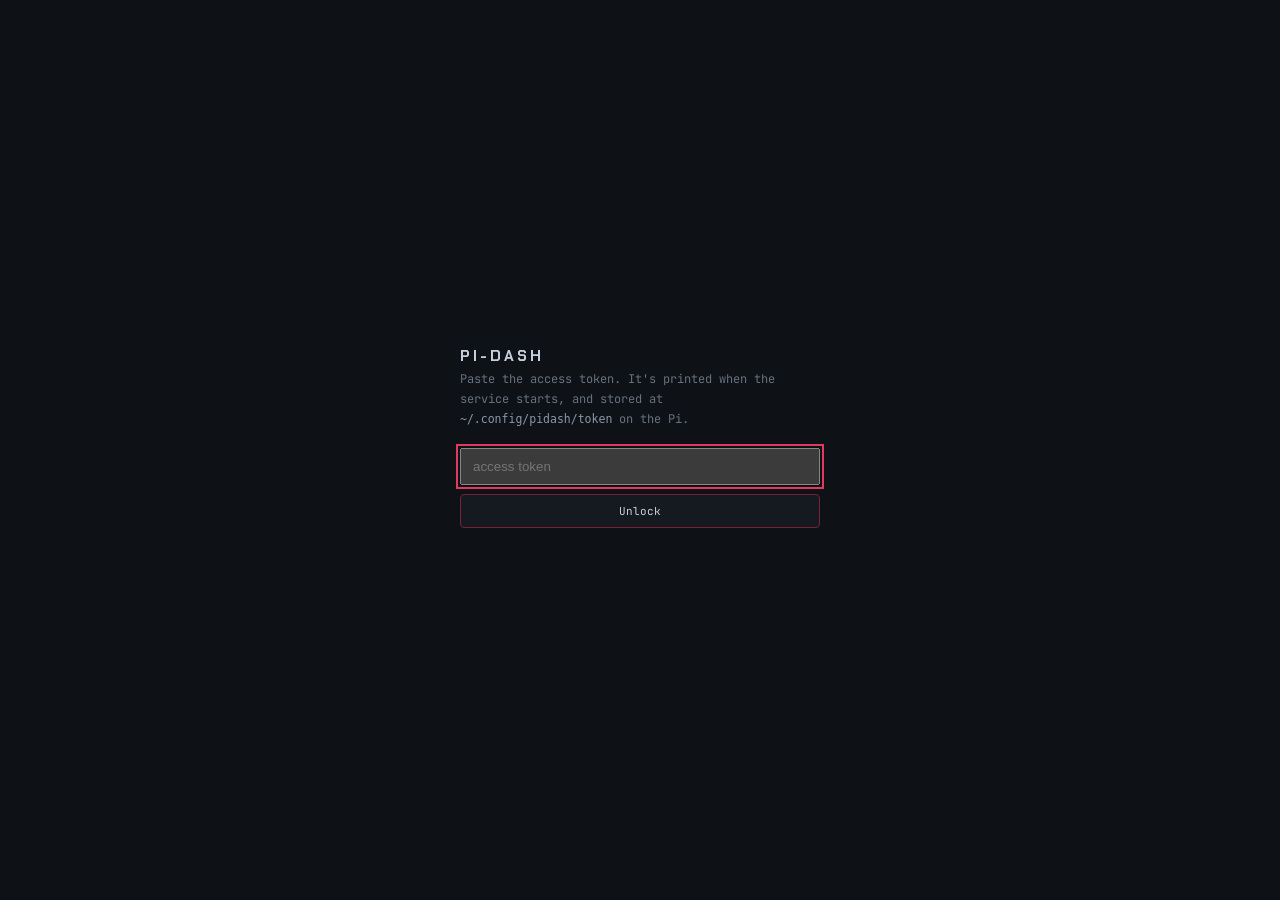
<file: static/index.html>
<!DOCTYPE html>
<html lang="en-AU">
<head>
<meta charset="utf-8">
<meta name="viewport" content="width=device-width, initial-scale=1, viewport-fit=cover">
<meta name="color-scheme" content="dark">
<title>pi-dash</title>
<!-- Fonts and xterm are vendored into static/ so the page loads no third-party
     script or stylesheet. The CSP in server.py refuses external origins outright. -->
<link rel="stylesheet" href="/static/fonts.css">
<style>
:root{
  --void:#0E1116;
  --panel:#151A21;
  --panel-2:#1B212A;
  --rail:#232A34;
  --hair:#2B3440;
  --ink:#C6D0DC;
  --ink-2:#8B98A8;
  --dim:#66727F;
  --raspberry:#E23A5E;
  --raspberry-dim:#7A2137;
  --sodium:#D9903A;
  --legend:'Chakra Petch',ui-sans-serif,system-ui,sans-serif;
  --mono:'JetBrains Mono',ui-monospace,'SF Mono',Menlo,Consolas,monospace;
  --rail-w:74px;
  --hdr-h:52px;
}
*{box-sizing:border-box}
html,body{height:100%}
body{
  margin:0;background:var(--void);color:var(--ink);
  font-family:var(--mono);font-size:13px;font-weight:400;
  -webkit-font-smoothing:antialiased;overflow:hidden;
}
button{font:inherit;color:inherit;background:none;border:none;cursor:pointer}
:focus-visible{outline:2px solid var(--raspberry);outline-offset:2px}
::-webkit-scrollbar{width:9px;height:9px}
::-webkit-scrollbar-track{background:var(--void)}
::-webkit-scrollbar-thumb{background:var(--rail);border:2px solid var(--void);border-radius:6px}

.legend{
  font-family:var(--legend);font-weight:600;font-size:10px;
  letter-spacing:.15em;text-transform:uppercase;color:var(--dim);
}

/* ---------------- shell ---------------- */
#app{display:none;height:100%}
#app.on{display:grid;grid-template-columns:var(--rail-w) 1fr;grid-template-rows:100%}

/* ---------------- rack rail ---------------- */
.rail{
  position:relative;background:var(--panel);
  border-right:1px solid var(--hair);
  display:flex;flex-direction:column;align-items:center;
  padding:10px 0;gap:2px;
}
.rail::before{
  content:"";position:absolute;inset:0;pointer-events:none;
  background-image:radial-gradient(circle at center,#090C10 0 3.2px,transparent 3.6px);
  background-size:100% 21px;
}
.rail-mark{
  position:relative;z-index:1;width:34px;height:34px;border-radius:4px;
  background:var(--void);border:1px solid var(--hair);
  display:grid;place-items:center;margin-bottom:12px;flex:none;
}
.rail-mark i{display:block;width:9px;height:9px;border-radius:50%;background:var(--raspberry)}
.slot{
  position:relative;z-index:1;width:56px;padding:9px 0 7px;border-radius:5px;
  display:flex;flex-direction:column;align-items:center;gap:5px;
  background:var(--panel);color:var(--dim);
  border:1px solid transparent;transition:color .12s,background .12s;
}
.slot:hover{color:var(--ink-2);background:var(--panel-2)}
.slot[aria-selected="true"]{color:var(--ink);background:var(--panel-2);border-color:var(--hair)}
.slot[aria-selected="true"]::after{
  content:"";position:absolute;left:-1px;top:8px;bottom:8px;width:2px;background:var(--raspberry);
}
.slot svg{width:17px;height:17px;stroke:currentColor;fill:none;stroke-width:1.5;
  stroke-linecap:round;stroke-linejoin:round}
.slot span{font-family:var(--legend);font-weight:600;font-size:8.5px;letter-spacing:.1em;text-transform:uppercase}
.slot .fault{
  position:absolute;top:5px;right:7px;width:5px;height:5px;border-radius:50%;
  background:var(--raspberry);display:none;
}
.slot.has-fault .fault{display:block}
.rail-foot{margin-top:auto;position:relative;z-index:1;display:flex;flex-direction:column;
  align-items:center;gap:8px}

/* ---------------- header ---------------- */
main{display:grid;grid-template-rows:var(--hdr-h) 1fr;min-width:0;min-height:0}
header{
  display:flex;align-items:center;gap:18px;padding:0 18px;
  border-bottom:1px solid var(--hair);background:var(--panel);min-width:0;
}
.host{font-weight:700;font-size:14px;letter-spacing:-.01em;white-space:nowrap}
.host em{font-style:normal;color:var(--dim);font-weight:300}
.hdr-facts{display:flex;gap:16px;overflow:hidden;flex:1;min-width:0}
.fact{display:flex;flex-direction:column;gap:1px;white-space:nowrap}
.fact b{font-weight:500;font-size:12px;color:var(--ink-2)}
.link-state{display:flex;align-items:center;gap:7px;flex:none}
.link-state i{width:7px;height:7px;border-radius:50%;background:var(--dim)}
.link-state.live i{background:var(--ink);box-shadow:0 0 0 3px rgba(198,208,220,.1)}
.link-state.down i{background:var(--raspberry);box-shadow:0 0 0 3px rgba(226,58,94,.15)}

/* ---------------- panels ---------------- */
.stage{overflow:auto;min-height:0;padding:18px}
.view{display:none}
.view.on{display:block}
/* Directory keeps its toolbar pinned and scrolls the content beneath it. */
.stage:has(#view-dir.on),.stage:has(#view-hist.on){overflow:hidden}
#view-dir.on{display:flex;flex-direction:column;height:100%;min-height:0}

/* ---------------- signature: throttle strip ---------------- */
.throttle{
  border:1px solid var(--hair);background:var(--panel);border-radius:6px;
  padding:13px 15px 15px;margin-bottom:14px;
}
.throttle-top{display:flex;align-items:baseline;justify-content:space-between;gap:12px;margin-bottom:12px}
.throttle-top .raw{font-size:11px;color:var(--dim)}
.lamps{display:grid;grid-template-columns:repeat(4,1fr);gap:9px}
.lamp{
  border:1px solid var(--hair);border-radius:4px;background:#0B0E13;
  padding:9px 10px;display:flex;flex-direction:column;gap:7px;min-width:0;
}
.lamp .bulb{
  width:100%;height:3px;border-radius:2px;background:var(--rail);
  transition:background .25s,box-shadow .25s;
}
.lamp .name{font-family:var(--legend);font-weight:600;font-size:9.5px;letter-spacing:.08em;
  text-transform:uppercase;color:var(--dim);white-space:nowrap;overflow:hidden;text-overflow:ellipsis}
.lamp .scope{font-size:9px;color:#4A545F;letter-spacing:.04em}
.lamp.hot .bulb{background:var(--raspberry);box-shadow:0 0 10px rgba(226,58,94,.55)}
.lamp.hot .name{color:var(--raspberry)}
.lamp.past .bulb{background:var(--sodium);opacity:.75}
.lamp.past .name{color:var(--sodium)}
@media(prefers-reduced-motion:no-preference){
  .lamp.hot .bulb{animation:trip 1.6s ease-in-out infinite}
}
@keyframes trip{0%,100%{opacity:1}50%{opacity:.55}}

/* ---------------- readouts ---------------- */
.grid{display:grid;gap:14px}
.g4{grid-template-columns:repeat(4,minmax(0,1fr))}
.g2{grid-template-columns:repeat(2,minmax(0,1fr))}
.card{border:1px solid var(--hair);background:var(--panel);border-radius:6px;padding:13px 15px 12px}
.card h3{margin:0 0 11px;font-family:var(--legend);font-weight:600;font-size:10px;
  letter-spacing:.15em;text-transform:uppercase;color:var(--dim)}
.readout{display:flex;align-items:flex-end;gap:6px;margin-bottom:9px}
.readout .val{font-size:31px;font-weight:300;line-height:.92;letter-spacing:-.03em;
  font-variant-numeric:tabular-nums}
.readout .unit{font-size:12px;color:var(--dim);padding-bottom:3px}
.readout.warn .val{color:var(--sodium)}
.readout.bad .val{color:var(--raspberry)}
.sub{font-size:11px;color:var(--dim);white-space:nowrap;overflow:hidden;text-overflow:ellipsis}
canvas.spark{display:block;width:100%;height:34px;margin:2px 0 8px}

.bar{height:3px;background:var(--rail);border-radius:2px;overflow:hidden;margin:7px 0}
.bar i{display:block;height:100%;background:var(--ink-2);transition:width .5s ease}
.bar.warn i{background:var(--sodium)}
.bar.bad i{background:var(--raspberry)}

.cores{display:grid;grid-template-columns:repeat(auto-fill,minmax(52px,1fr));gap:8px}
.core{display:flex;flex-direction:column;gap:5px}
.core .n{font-size:9.5px;color:var(--dim);display:flex;justify-content:space-between}
.rows{display:flex;flex-direction:column;gap:11px}
.row-line{display:flex;justify-content:space-between;font-size:11.5px;gap:10px}
.row-line b{font-weight:500;color:var(--ink-2);font-variant-numeric:tabular-nums}

/* ---------------- tables / toolbar ---------------- */
.toolbar{display:flex;gap:8px;align-items:center;flex-wrap:wrap;margin-bottom:13px}
input[type=text],select{
  font:inherit;font-size:12px;background:var(--panel);color:var(--ink);
  border:1px solid var(--hair);border-radius:4px;padding:6px 9px;min-width:0;
}
input[type=text]::placeholder{color:#4E5866}
input[type=text]:focus,select:focus{border-color:var(--rail);outline:none;
  box-shadow:0 0 0 2px rgba(226,58,94,.18)}
.grow{flex:1;min-width:150px}
.btn{border:1px solid var(--hair);border-radius:4px;padding:6px 11px;font-size:11px;
  color:var(--ink-2);background:var(--panel)}
.btn:hover{color:var(--ink);border-color:var(--rail);background:var(--panel-2)}
.btn.on{color:var(--ink);border-color:var(--raspberry-dim);background:var(--panel-2)}
.count{font-size:11px;color:var(--dim);margin-left:auto;white-space:nowrap}

table{width:100%;border-collapse:collapse;font-size:12px}
thead th{
  position:sticky;top:0;background:var(--void);text-align:left;padding:7px 10px;
  font-family:var(--legend);font-weight:600;font-size:9.5px;letter-spacing:.13em;
  text-transform:uppercase;color:var(--dim);border-bottom:1px solid var(--hair);z-index:2;
}
tbody td{padding:8px 10px;border-bottom:1px solid #1C232C;vertical-align:top}
tbody tr:hover{background:var(--panel)}
.state{display:inline-flex;align-items:center;gap:7px;white-space:nowrap}
.state i{width:6px;height:6px;border-radius:50%;background:var(--rail);flex:none}
.state.run i{background:var(--ink-2)}
.state.fail i{background:var(--raspberry);box-shadow:0 0 7px rgba(226,58,94,.6)}
.state.fail{color:var(--raspberry)}
.unit-name{color:var(--ink);word-break:break-all}
.desc{color:var(--dim);word-break:break-word}
.acts{display:flex;gap:5px;justify-content:flex-end}
.acts .btn{padding:3px 8px;font-size:10px}

/* ---------------- logs ---------------- */
.log-list{display:flex;flex-direction:column;gap:1px}
.log{
  display:grid;grid-template-columns:74px 20px minmax(120px,190px) 1fr;gap:11px;
  padding:7px 10px;font-size:12px;border-left:2px solid transparent;background:var(--panel);
}
.log:hover{background:var(--panel-2)}
.log time{color:var(--dim);font-size:11px;font-variant-numeric:tabular-nums}
.log .p{font-family:var(--legend);font-size:9px;font-weight:700;letter-spacing:.06em;
  padding-top:1px;color:var(--dim)}
.log .u{color:var(--ink-2);overflow:hidden;text-overflow:ellipsis;white-space:nowrap}
.log .m{white-space:pre-wrap;word-break:break-word;color:var(--ink)}
.log.p-err{border-left-color:var(--raspberry)}
.log.p-err .p{color:var(--raspberry)}
.log.p-crit{border-left-color:var(--raspberry);background:#1A1216}
.log.p-crit .p{color:var(--raspberry)}
.log.p-warn{border-left-color:var(--sodium)}
.log.p-warn .p{color:var(--sodium)}

/* ---------------- directory ---------------- */
.dir-scroll{overflow:auto;min-height:0;flex:1;margin:0 -2px;padding:0 2px}
h3.sect{margin:2px 0 11px;font-family:var(--legend);font-weight:600;font-size:10px;
  letter-spacing:.15em;text-transform:uppercase;color:var(--dim);
  display:flex;align-items:baseline;gap:10px}
h3.sect:not(:first-child){margin-top:26px}
.sect-note{font-family:var(--mono);font-size:10.5px;letter-spacing:0;
  text-transform:none;color:var(--sodium);font-weight:400}

.widgets{display:grid;gap:11px;grid-template-columns:repeat(auto-fill,minmax(268px,1fr))}
.w{border:1px solid var(--hair);background:var(--panel);border-radius:6px;
  padding:12px 14px;display:flex;flex-direction:column;gap:9px;min-width:0}
.w.down{border-color:var(--raspberry-dim)}
.w-top{display:flex;align-items:center;gap:9px;min-width:0}
.w-name{font-size:13px;color:var(--ink);font-weight:500;overflow:hidden;
  text-overflow:ellipsis;white-space:nowrap}
.w-icon{width:26px;height:26px;border-radius:5px;flex:none;object-fit:cover;
  background:var(--panel-2);image-rendering:pixelated}
.w-lat{margin-left:auto;font-size:10.5px;color:var(--dim);font-variant-numeric:tabular-nums;
  flex:none}
.w-target{font-size:10.5px;color:var(--dim);word-break:break-all}
.w-motd{font-size:11.5px;color:var(--ink-2);white-space:pre-wrap;word-break:break-word;
  line-height:1.45;max-height:44px;overflow:hidden}
.w-err{font-size:11px;color:var(--raspberry);word-break:break-word}
.w-facts{display:flex;flex-wrap:wrap;gap:4px 16px;font-size:11px}
.w-fact{display:flex;gap:6px}
.w-fact span{color:var(--dim)}
.w-fact b{font-weight:500;color:var(--ink-2);font-variant-numeric:tabular-nums}
.w-players{display:flex;flex-wrap:wrap;gap:4px;margin-top:1px}
.w-players b{font-size:10px;font-weight:400;color:var(--ink-2);background:var(--panel-2);
  border:1px solid var(--hair);border-radius:3px;padding:1px 6px}
.w a.w-link{font-size:10.5px;color:var(--ink-2);text-decoration:none;
  border-bottom:1px dotted var(--rail);align-self:flex-start}
.w a.w-link:hover{color:var(--ink);border-bottom-color:var(--ink-2)}

/* Exposure is the reason this table exists: reachable-on-the-LAN is the one
   that wants your attention, so it is the only badge that takes a colour. */
.scope{display:inline-flex;align-items:center;gap:6px;font-size:10px;
  font-family:var(--legend);font-weight:600;letter-spacing:.09em;text-transform:uppercase;
  color:var(--dim);white-space:nowrap}
.scope i{width:6px;height:6px;border-radius:50%;background:var(--rail);flex:none}
.scope.lan{color:var(--sodium)}
.scope.lan i{background:var(--sodium);box-shadow:0 0 7px rgba(217,144,58,.55)}
.scope.tailnet i,.scope.local i{background:var(--ink-2)}
.port-n{color:var(--ink);font-variant-numeric:tabular-nums}
.port-p{color:var(--dim);font-size:10.5px;margin-left:5px}
.pids{color:var(--dim);font-size:11px;font-variant-numeric:tabular-nums}
td .plink{color:var(--ink-2);text-decoration:none;border-bottom:1px dotted var(--rail)}
td .plink:hover{color:var(--ink)}

/* ---------------- history ---------------- */
/* Same deal as the directory: the range buttons stay put, the charts scroll. */
#view-hist.on{display:flex;flex-direction:column;height:100%;min-height:0}
.hist-scroll{overflow:auto;min-height:0;flex:1;display:flex;flex-direction:column;gap:12px;
  margin:0 -2px;padding:0 2px 2px}
.chart{border:1px solid var(--hair);background:var(--panel);border-radius:6px;
  padding:12px 14px 9px;flex:none}
.chart-head{display:flex;align-items:baseline;gap:12px;margin-bottom:7px;min-width:0}
.chart-head h3{margin:0;font-family:var(--legend);font-weight:600;font-size:10px;
  letter-spacing:.15em;text-transform:uppercase;color:var(--dim);white-space:nowrap}
.chart-note{font-size:10px;color:#4A545F;overflow:hidden;text-overflow:ellipsis;white-space:nowrap}
.chart-now{margin-left:auto;font-size:12.5px;color:var(--ink);font-variant-numeric:tabular-nums;
  white-space:nowrap;flex:none}
.chart-now.warn{color:var(--sodium)}
.chart-now.bad{color:var(--raspberry)}
canvas.plot{display:block;width:100%;height:104px;touch-action:pan-y}
.chart.tall canvas.plot{height:124px}

/* One tooltip for the whole stack: hovering any chart reads every metric at
   that instant, which is the question you actually came here to answer. */
.hist-tip{
  position:fixed;z-index:40;pointer-events:none;display:none;
  background:#0B0E13;border:1px solid var(--hair);border-radius:5px;
  padding:9px 11px;min-width:186px;box-shadow:0 10px 28px rgba(0,0,0,.55);
}
.hist-tip .when{font-size:10.5px;color:var(--ink-2);margin-bottom:7px;
  padding-bottom:6px;border-bottom:1px solid #1C232C;font-variant-numeric:tabular-nums}
.hist-tip .r{display:flex;justify-content:space-between;gap:16px;font-size:11px;line-height:1.75}
.hist-tip .r span{color:var(--dim)}
.hist-tip .r b{font-weight:500;color:var(--ink-2);font-variant-numeric:tabular-nums}
.hist-tip .thr{margin-top:6px;padding-top:6px;border-top:1px solid #1C232C;
  font-size:10px;color:var(--raspberry);font-family:var(--legend);font-weight:600;
  letter-spacing:.09em;text-transform:uppercase}

/* ---------------- processes ---------------- */
.cpu-cell{display:flex;align-items:center;gap:9px}
.cpu-num{min-width:42px;text-align:right;color:var(--ink);font-variant-numeric:tabular-nums}
.cpu-num.warn{color:var(--sodium)}
.cpu-num.bad{color:var(--raspberry)}
.minibar{flex:1;min-width:26px;max-width:64px;height:3px;background:var(--rail);
  border-radius:2px;overflow:hidden}
.minibar i{display:block;height:100%;background:var(--ink-2)}
.minibar i.warn{background:var(--sodium)}
.minibar i.bad{background:var(--raspberry)}
.proc-name{color:var(--ink)}
.proc-cmd{color:var(--dim);font-size:10.5px;margin-top:3px;line-height:1.45;
  display:-webkit-box;-webkit-line-clamp:2;-webkit-box-orient:vertical;overflow:hidden;
  word-break:break-all}
.proc-kern{color:#4A545F}
.num{font-variant-numeric:tabular-nums;color:var(--ink-2)}

/* ---------------- empty / gate ---------------- */
.empty{padding:44px 20px;text-align:center;color:var(--dim);font-size:12.5px;line-height:1.7}
.empty strong{display:block;color:var(--ink-2);font-size:13px;margin-bottom:6px;font-weight:500}

#gate{position:fixed;inset:0;display:grid;place-items:center;background:var(--void);padding:22px;z-index:50}
.gate-box{width:100%;max-width:360px}
.gate-box h1{font-family:var(--legend);font-size:15px;font-weight:700;letter-spacing:.2em;
  text-transform:uppercase;margin:0 0 4px}
.gate-box p{color:var(--dim);font-size:12px;line-height:1.65;margin:0 0 18px}
.gate-box code{color:var(--ink-2);font-size:11.5px}
.gate-box input{width:100%;margin-bottom:9px;padding:9px 11px}
.gate-box .btn{width:100%;padding:9px;color:var(--ink);border-color:var(--raspberry-dim)}
#gate-err{color:var(--raspberry);font-size:11.5px;min-height:17px;margin-top:9px}

@media (max-width:820px){
  #app.on{grid-template-columns:1fr;grid-template-rows:1fr auto}
  .rail{flex-direction:row;justify-content:space-around;order:2;padding:6px 4px;
    border-right:none;border-top:1px solid var(--hair);
    padding-bottom:calc(6px + env(safe-area-inset-bottom))}
  .rail::before{background-size:19px 100%}
  .rail-mark,.rail-foot{display:none}
  /* Six slots do not fit at a fixed 56px on a phone. */
  .slot{width:auto;flex:1;min-width:0;padding:8px 2px 6px}
  .slot span{font-size:8px;letter-spacing:.04em}
  main{order:1;min-height:0}
  .g4,.g2{grid-template-columns:1fr}
  .lamps{grid-template-columns:repeat(2,1fr)}
  .hdr-facts .fact:nth-child(n+3){display:none}
  .log{grid-template-columns:1fr;gap:3px}
  .stage{padding:12px}
}
</style>
</head>
<body>

<div id="gate">
  <div class="gate-box">
    <h1>pi-dash</h1>
    <p>Paste the access token. It's printed when the service starts, and stored at
       <code>~/.config/pidash/token</code> on the Pi.</p>
    <input type="password" id="gate-token" placeholder="access token" autocomplete="off" spellcheck="false">
    <button class="btn" id="gate-go">Unlock</button>
    <div id="gate-err"></div>
  </div>
</div>

<div id="app">
  <nav class="rail" role="tablist" aria-label="Sections">
    <div class="rail-mark" title="pi-dash"><i></i></div>
    <button class="slot" role="tab" data-view="over" aria-selected="true">
      <span class="fault"></span>
      <svg viewBox="0 0 24 24"><rect x="3" y="4" width="18" height="16" rx="2"/><path d="M7 9h4M7 13h10M7 17h6"/></svg>
      <span>Panel</span>
    </button>
    <button class="slot" role="tab" data-view="hist" aria-selected="false">
      <span class="fault"></span>
      <svg viewBox="0 0 24 24"><path d="M3 4v16h18"/><path d="M6.5 15l4-5 3.5 2.5 4.5-6.5"/></svg>
      <span>History</span>
    </button>
    <button class="slot" role="tab" data-view="proc" aria-selected="false">
      <span class="fault"></span>
      <svg viewBox="0 0 24 24"><rect x="7.5" y="7.5" width="9" height="9" rx="1.5"/><path d="M10 3.5v4M14 3.5v4M10 16.5v4M14 16.5v4M3.5 10h4M3.5 14h4M16.5 10h4M16.5 14h4"/></svg>
      <span>Processes</span>
    </button>
    <button class="slot" role="tab" data-view="svc" aria-selected="false">
      <span class="fault"></span>
      <svg viewBox="0 0 24 24"><rect x="3" y="4" width="18" height="6" rx="1.5"/><rect x="3" y="14" width="18" height="6" rx="1.5"/><path d="M7 7h.01M7 17h.01"/></svg>
      <span>Units</span>
    </button>
    <button class="slot" role="tab" data-view="logs" aria-selected="false">
      <span class="fault"></span>
      <svg viewBox="0 0 24 24"><path d="M12 3l9 16H3z"/><path d="M12 10v4M12 17h.01"/></svg>
      <span>Faults</span>
    </button>
    <button class="slot" role="tab" data-view="dir" aria-selected="false">
      <span class="fault"></span>
      <svg viewBox="0 0 24 24"><rect x="3" y="3" width="7" height="7" rx="1.5"/><rect x="14" y="3" width="7" height="7" rx="1.5"/><rect x="3" y="14" width="7" height="7" rx="1.5"/><rect x="14" y="14" width="7" height="7" rx="1.5"/></svg>
      <span>Directory</span>
    </button>
    <div class="rail-foot">
      <button class="btn" id="sign-out" style="padding:5px 8px;font-size:9px" title="Forget token">LOCK</button>
    </div>
  </nav>

  <main>
    <header>
      <div class="host" id="h-host">—<em id="h-model"></em></div>
      <div class="hdr-facts">
        <div class="fact"><span class="legend">Uptime</span><b id="h-up">—</b></div>
        <div class="fact"><span class="legend">Tailnet</span><b id="h-ip">—</b></div>
        <div class="fact"><span class="legend">Load</span><b id="h-load">—</b></div>
        <div class="fact"><span class="legend">Kernel</span><b id="h-kernel">—</b></div>
      </div>
      <div class="link-state" id="h-link"><i></i><span class="legend" id="h-link-t">Connecting</span></div>
    </header>

    <div class="stage">

      <!-- ============ PANEL ============ -->
      <section class="view on" id="view-over">
        <div class="throttle">
          <div class="throttle-top">
            <span class="legend">Power &amp; thermal flags</span>
            <span class="raw" id="thr-raw">reading…</span>
          </div>
          <div class="lamps" id="lamps"></div>
        </div>

        <div class="grid g4" style="margin-bottom:14px">
          <div class="card">
            <h3>CPU</h3>
            <div class="readout" id="r-cpu"><span class="val">—</span><span class="unit">%</span></div>
            <canvas class="spark" id="sp-cpu"></canvas>
            <div class="sub" id="s-cpu">—</div>
          </div>
          <div class="card">
            <h3>Core temp</h3>
            <div class="readout" id="r-temp"><span class="val">—</span><span class="unit">°C</span></div>
            <canvas class="spark" id="sp-temp"></canvas>
            <div class="sub" id="s-temp">—</div>
          </div>
          <div class="card">
            <h3>Memory</h3>
            <div class="readout" id="r-mem"><span class="val">—</span><span class="unit">%</span></div>
            <canvas class="spark" id="sp-mem"></canvas>
            <div class="sub" id="s-mem">—</div>
          </div>
          <div class="card">
            <h3>Units</h3>
            <div class="readout" id="r-svc"><span class="val">—</span><span class="unit">running</span></div>
            <div class="rows" id="svc-mini" style="margin:6px 0 8px;gap:6px"></div>
            <div class="sub" id="s-svc">—</div>
          </div>
        </div>

        <div class="grid g2">
          <div class="card">
            <h3>Per-core load</h3>
            <div class="cores" id="cores"></div>
          </div>
          <div class="card">
            <h3>Storage &amp; network</h3>
            <div class="rows" id="storage"></div>
            <canvas class="spark" id="sp-net" style="margin-top:10px"></canvas>
            <div class="sub">Combined throughput, KB/s</div>
          </div>
        </div>
      </section>

      <!-- ============ HISTORY ============ -->
      <section class="view" id="view-hist">
        <div class="toolbar">
          <button class="btn" data-span="3600">1h</button>
          <button class="btn" data-span="21600">6h</button>
          <button class="btn on" data-span="86400">24h</button>
          <button class="btn" data-span="259200">3d</button>
          <button class="btn" data-span="604800">7d</button>
          <button class="btn" id="hist-refresh">Refresh</button>
          <span class="count" id="hist-count"></span>
        </div>
        <div class="hist-scroll" id="hist-scroll">
          <div class="empty" id="hist-empty" style="display:none"></div>
        </div>
        <div class="hist-tip" id="hist-tip"></div>
      </section>

      <!-- ============ PROCESSES ============ -->
      <section class="view" id="view-proc">
        <div class="toolbar">
          <input type="text" id="proc-q" class="grow" placeholder="filter by name, command, user or pid" spellcheck="false">
          <button class="btn on" data-procsort="cpu">By CPU</button>
          <button class="btn" data-procsort="mem">By memory</button>
          <select id="proc-limit">
            <option value="15">Top 15</option>
            <option value="30" selected>Top 30</option>
            <option value="60">Top 60</option>
            <option value="150">Top 150</option>
          </select>
          <span class="count" id="proc-count"></span>
        </div>
        <table>
          <thead><tr>
            <th style="width:132px">CPU</th>
            <th style="width:132px">Memory</th>
            <th style="width:74px">PID</th>
            <th style="width:104px">User</th>
            <th>Process</th>
            <th style="width:86px">Age</th>
          </tr></thead>
          <tbody id="proc-body"></tbody>
        </table>
        <div class="empty" id="proc-empty" style="display:none"><strong>Nothing matches</strong>Clear the filter to see the busiest processes.</div>
      </section>

      <!-- ============ UNITS ============ -->
      <section class="view" id="view-svc">
        <div class="toolbar">
          <input type="text" id="svc-q" class="grow" placeholder="filter units" spellcheck="false">
          <button class="btn on" data-svcf="all">All</button>
          <button class="btn" data-svcf="running">Running</button>
          <button class="btn" data-svcf="failed">Failed</button>
          <span class="count" id="svc-count"></span>
        </div>
        <table>
          <thead><tr><th style="width:150px">State</th><th>Unit</th><th>Description</th><th style="width:170px"></th></tr></thead>
          <tbody id="svc-body"></tbody>
        </table>
        <div class="empty" id="svc-empty" style="display:none"><strong>No units match</strong>Clear the filter to see everything systemd knows about.</div>
      </section>

      <!-- ============ FAULTS ============ -->
      <section class="view" id="view-logs">
        <div class="toolbar">
          <input type="text" id="log-q" class="grow" placeholder="search text" spellcheck="false">
          <select id="log-prio">
            <option value="2">Critical and worse</option>
            <option value="3" selected>Errors and worse</option>
            <option value="4">Warnings and worse</option>
            <option value="6">Everything</option>
          </select>
          <select id="log-unit"><option value="">All units</option></select>
          <select id="log-since">
            <option value="-1h">Last hour</option>
            <option value="today" selected>Today</option>
            <option value="-7d">Last 7 days</option>
            <option value="">Since boot log start</option>
          </select>
          <button class="btn" id="log-refresh">Refresh</button>
          <span class="count" id="log-count"></span>
        </div>
        <div class="log-list" id="log-list"></div>
        <div class="empty" id="log-empty" style="display:none"><strong>Nothing logged at this level</strong>Widen the window or drop to warnings to see more.</div>
      </section>

      <!-- ============ DIRECTORY ============ -->
      <section class="view" id="view-dir">
        <div class="toolbar">
          <input type="text" id="dir-q" class="grow" placeholder="filter by name, port or process" spellcheck="false">
          <select id="dir-scope">
            <option value="">All exposure</option>
            <option value="lan">Reachable on the LAN</option>
            <option value="tailnet">Tailnet only</option>
            <option value="local">Loopback only</option>
          </select>
          <button class="btn" id="dir-refresh">Refresh</button>
          <span class="count" id="dir-count"></span>
        </div>

        <div class="dir-scroll">
          <h3 class="sect">Watched services</h3>
          <div class="widgets" id="widgets"></div>
          <div class="empty" id="widget-empty" style="display:none"></div>

          <h3 class="sect">Listening ports<span class="sect-note" id="dir-named"></span></h3>
          <table class="tbl" id="ports">
            <thead><tr>
              <th style="width:92px">Port</th>
              <th style="width:112px">Exposure</th>
              <th>Process</th>
              <th style="width:150px">Bind</th>
              <th style="width:96px">PIDs</th>
            </tr></thead>
            <tbody id="ports-body"></tbody>
          </table>
          <div class="empty" id="ports-empty" style="display:none"><strong>No sockets matched</strong>Clear the filter to see everything listening.</div>
        </div>
      </section>

    </div>
  </main>
</div>

<script>
"use strict";

/* ------------------------------------------------ token + fetch */
const store = {
  get(){ try { return localStorage.getItem("pidash-token") || ""; } catch { return ""; } },
  set(v){ try { localStorage.setItem("pidash-token", v); } catch {} },
  clear(){ try { localStorage.removeItem("pidash-token"); } catch {} }
};
let TOKEN = store.get();

/* A kiosk panel has no keyboard to type the token into, so accept it from the
   URL once and let localStorage carry it from there. The fragment, not the
   query string: fragments are never sent to the server, so the token cannot
   land in an access log or a Referer header. Stripped from the address bar
   immediately, which also keeps it out of the history entry. */
(() => {
  const m = /(?:^|&)token=([^&]*)/.exec(location.hash.slice(1));
  if (!m) return;
  let v;
  try { v = decodeURIComponent(m[1]).trim(); } catch { return; }
  history.replaceState(null, "", location.pathname + location.search);
  if (!v) return;
  TOKEN = v; store.set(v);
})();

const $ = s => document.querySelector(s);
const $$ = s => Array.from(document.querySelectorAll(s));

async function api(path, opts = {}) {
  const res = await fetch(path, {
    ...opts,
    headers: { ...(opts.headers || {}), Authorization: "Bearer " + TOKEN }
  });
  if (res.status === 401) { lock("Token rejected."); throw new Error("unauthorised"); }
  if (!res.ok) throw new Error(await res.text().catch(() => res.statusText));
  return res.json();
}

function lock(msg) {
  store.clear(); TOKEN = "";
  $("#app").classList.remove("on");
  $("#gate").style.display = "grid";
  $("#gate-err").textContent = msg || "";
  stopPolling();
}

$("#gate-go").onclick = async () => {
  const v = $("#gate-token").value.trim();
  if (!v) { $("#gate-err").textContent = "Enter the token first."; return; }
  TOKEN = v;
  $("#gate-err").textContent = "Checking…";
  try {
    await api("/api/metrics");
    store.set(v); start();
  } catch (e) {
    TOKEN = "";
    $("#gate-err").textContent = /unauthorised/.test(e.message)
      ? "Token rejected."
      : "Can't reach the Pi. Check the service is running and you're on the tailnet.";
  }
};
$("#gate-token").addEventListener("keydown", e => { if (e.key === "Enter") $("#gate-go").click(); });
$("#sign-out").onclick = () => lock("");

function start() {
  $("#gate").style.display = "none";
  $("#app").classList.add("on");
  startPolling();
  loadLogs();
}

/* ------------------------------------------------ formatting */
const bytes = n => {
  if (n == null) return "—";
  const u = ["B","KB","MB","GB","TB"]; let i = 0;
  while (n >= 1024 && i < u.length - 1) { n /= 1024; i++; }
  return (i === 0 ? n : n.toFixed(n < 10 ? 1 : 0)) + " " + u[i];
};
const rate = n => bytes(n) + "/s";
const dur = s => {
  if (s == null) return "—";
  const d = Math.floor(s / 86400), h = Math.floor(s % 86400 / 3600), m = Math.floor(s % 3600 / 60);
  return d ? `${d}d ${h}h` : h ? `${h}h ${m}m` : `${m}m`;
};
const clock = ts => new Date(ts * 1000).toLocaleTimeString("en-AU", { hour12: false });
const esc = s => String(s).replace(/[&<>"]/g, c => ({ "&":"&amp;","<":"&lt;",">":"&gt;",'"':"&quot;" }[c]));

/* ------------------------------------------------ sparklines */
function Spark(canvas, opts = {}) {
  const max = opts.max, keep = 100, data = [];
  const draw = () => {
    const dpr = window.devicePixelRatio || 1;
    const w = canvas.clientWidth, h = canvas.clientHeight;
    if (!w || !h) return;
    canvas.width = w * dpr; canvas.height = h * dpr;
    const c = canvas.getContext("2d");
    c.setTransform(dpr, 0, 0, dpr, 0, 0);
    c.clearRect(0, 0, w, h);
    if (data.length < 2) return;
    const hi = max || Math.max(...data, 1);
    const x = i => (i / (keep - 1)) * w;
    const y = v => h - 2 - (Math.min(v, hi) / hi) * (h - 4);
    const off = keep - data.length;

    c.strokeStyle = "#232A34"; c.lineWidth = 1;
    c.beginPath(); c.moveTo(0, h - 0.5); c.lineTo(w, h - 0.5); c.stroke();

    c.beginPath(); c.moveTo(x(off), y(data[0]));
    data.forEach((v, i) => c.lineTo(x(off + i), y(v)));
    const last = data[data.length - 1];
    const hot = max && last / max > 0.85;
    c.strokeStyle = hot ? "#E23A5E" : "#8B98A8";
    c.lineWidth = 1.25; c.lineJoin = "round"; c.stroke();

    c.lineTo(x(keep - 1), h); c.lineTo(x(off), h); c.closePath();
    const g = c.createLinearGradient(0, 0, 0, h);
    g.addColorStop(0, hot ? "rgba(226,58,94,.20)" : "rgba(139,152,168,.16)");
    g.addColorStop(1, "rgba(0,0,0,0)");
    c.fillStyle = g; c.fill();
  };
  return {
    push(v) { if (v == null) return; data.push(v); if (data.length > keep) data.shift(); draw(); },
    redraw: draw
  };
}
const sparks = {
  cpu:  Spark($("#sp-cpu"),  { max: 100 }),
  temp: Spark($("#sp-temp"), { max: 90 }),
  mem:  Spark($("#sp-mem"),  { max: 100 }),
  net:  Spark($("#sp-net"))
};
addEventListener("resize", () => Object.values(sparks).forEach(s => s.redraw()));

/* ------------------------------------------------ metrics render */
function setReadout(el, value, level) {
  el.querySelector(".val").textContent = value;
  el.classList.remove("warn", "bad");
  if (level) el.classList.add(level);
}
const band = (v, warn, bad) => v == null ? null : v >= bad ? "bad" : v >= warn ? "warn" : null;

function renderLamps(thr) {
  const host = $("#lamps");
  $("#thr-raw").textContent = thr.available
    ? "vcgencmd get_throttled → " + thr.raw
    : "vcgencmd unavailable. Add the service user to the video group.";
  if (host.childElementCount !== thr.flags.length) {
    host.innerHTML = thr.flags.map(f =>
      `<div class="lamp" data-k="${f.key}">
         <div class="bulb"></div>
         <div class="name">${esc(f.label)}</div>
         <div class="scope">${f.scope === "now" ? "current" : "since boot"}</div>
       </div>`).join("");
  }
  thr.flags.forEach(f => {
    const el = host.querySelector(`[data-k="${f.key}"]`);
    el.classList.toggle("hot", f.set && f.scope === "now");
    el.classList.toggle("past", f.set && f.scope === "boot");
  });
}

function renderMetrics(m) {
  $("#h-host").firstChild.textContent = m.host.hostname + " ";
  $("#h-model").textContent = m.host.model;
  $("#h-up").textContent = dur(m.host.uptime_s);
  $("#h-ip").textContent = m.host.tailscale_ip || "not on tailnet";
  $("#h-load").textContent = m.host.load.join("  ");
  $("#h-kernel").textContent = m.host.kernel;

  renderLamps(m.throttle);

  const cpu = m.cpu.percent;
  setReadout($("#r-cpu"), cpu.toFixed(0), band(cpu, 75, 92));
  sparks.cpu.push(cpu);
  $("#s-cpu").textContent = `${m.cpu.count} cores · ${m.cpu.freq_mhz ?? "—"} MHz`
    + (m.cpu.freq_max_mhz ? ` of ${m.cpu.freq_max_mhz}` : "");

  const t = m.thermal.cpu_c;
  setReadout($("#r-temp"), t == null ? "—" : t.toFixed(1), band(t, 70, 80));
  sparks.temp.push(t);
  $("#s-temp").textContent = [
    m.thermal.fan_rpm != null ? `fan ${m.thermal.fan_rpm} rpm` : null,
    m.thermal.core_volts != null ? `${m.thermal.core_volts.toFixed(3)} V core` : null
  ].filter(Boolean).join(" · ") || "no fan or voltage sensor";

  setReadout($("#r-mem"), m.mem.percent.toFixed(0), band(m.mem.percent, 80, 92));
  sparks.mem.push(m.mem.percent);
  $("#s-mem").textContent = `${bytes(m.mem.used)} of ${bytes(m.mem.total)}`
    + (m.mem.swap_total ? ` · swap ${bytes(m.mem.swap_used)}` : " · no swap");

  const failed = m.services.failed;
  setReadout($("#r-svc"), m.services.running, failed ? "bad" : null);
  sparks.net.push((m.net.rx_bps + m.net.tx_bps) / 1024);
  $("#svc-mini").innerHTML =
    `<div class="row-line"><span>Failed</span>
       <b style="${failed ? "color:var(--raspberry)" : ""}">${failed}</b></div>
     <div class="row-line"><span>Inactive or exited</span>
       <b>${Math.max(0, m.services.total - m.services.running - failed)}</b></div>
     <div class="row-line"><span>Known to systemd</span><b>${m.services.total}</b></div>`;
  $("#s-svc").textContent = failed
    ? `${failed} need attention`
    : m.services.total ? "All units healthy" : "systemd not reachable";
  $(`.slot[data-view="svc"]`).classList.toggle("has-fault", failed > 0);
  $(`.slot[data-view="over"]`).classList.toggle("has-fault",
    m.throttle.flags.some(f => f.set && f.scope === "now"));

  $("#cores").innerHTML = m.cpu.per_core.map((v, i) =>
    `<div class="core">
       <div class="n"><span>c${i}</span><span>${v.toFixed(0)}</span></div>
       <div class="bar ${band(v, 75, 92) || ""}"><i style="width:${v}%"></i></div>
     </div>`).join("");

  const diskRows = m.disks.map(d =>
    `<div>
       <div class="row-line"><span>${esc(d.mount)}</span>
         <b>${bytes(d.used)} / ${bytes(d.total)}</b></div>
       <div class="bar ${band(d.percent, 80, 92) || ""}"><i style="width:${d.percent}%"></i></div>
     </div>`).join("");
  $("#storage").innerHTML = diskRows +
    `<div class="row-line" style="border-top:1px solid #1C232C;padding-top:10px">
       <span>Network in</span><b>${rate(m.net.rx_bps)}</b></div>
     <div class="row-line"><span>Network out</span><b>${rate(m.net.tx_bps)}</b></div>
     <div class="row-line"><span>Transferred since boot</span>
       <b>${bytes(m.net.rx_total)} / ${bytes(m.net.tx_total)}</b></div>`;
}

/* ------------------------------------------------ polling */
let timer = null, misses = 0;
function link(state, text) {
  const el = $("#h-link");
  el.className = "link-state " + state;
  $("#h-link-t").textContent = text;
}
async function tick() {
  try {
    const m = await api("/api/metrics");
    renderMetrics(m);
    misses = 0;
    link("live", "Live");
    if (currentView === "svc" && !svcBusy) renderServices(await api("/api/services"));
    if (currentView === "proc" && Date.now() - procStamp > 2500) loadProcs();
    // Samples land every 30s; refreshing under a live crosshair would shift the
    // points out from under the cursor, so wait until the pointer leaves.
    if (currentView === "hist" && histHover == null && Date.now() - histStamp > 30000) loadHistory();
    // Probes open real sockets, so they run far slower than the metrics tick:
    // often while you are looking at them, occasionally to keep the rail lamp honest.
    const age = Date.now() - dirStamp;
    if (age > (currentView === "dir" ? 15000 : 60000)) loadDirectory();
  } catch (e) {
    if (/unauthorised/.test(e.message)) return;
    misses++;
    link("down", misses > 2 ? "Host unreachable" : "Retrying");
  }
}
function startPolling() { stopPolling(); tick(); timer = setInterval(tick, 2000); }
function stopPolling() { if (timer) clearInterval(timer); timer = null; }
document.addEventListener("visibilitychange", () => {
  if (!TOKEN) return;
  document.hidden ? stopPolling() : startPolling();
});

/* ------------------------------------------------ units */
let svcFilter = "all", svcCache = [], svcBusy = false;
$("#svc-q").oninput = () => renderServices({ units: svcCache });
$$("[data-svcf]").forEach(b => b.onclick = () => {
  svcFilter = b.dataset.svcf;
  $$("[data-svcf]").forEach(x => x.classList.toggle("on", x === b));
  renderServices({ units: svcCache });
});

function renderServices(data) {
  svcCache = data.units;
  const q = $("#svc-q").value.toLowerCase();
  const rank = u => u.active === "failed" ? 0 : u.sub === "running" ? 1 : 2;
  const rows = svcCache
    .filter(u => svcFilter === "all"
      || (svcFilter === "running" && u.sub === "running")
      || (svcFilter === "failed" && u.active === "failed"))
    .filter(u => !q || u.unit.toLowerCase().includes(q) || u.description.toLowerCase().includes(q))
    .sort((a, b) => rank(a) - rank(b) || a.unit.localeCompare(b.unit));

  $("#svc-count").textContent = `${rows.length} shown · ${svcCache.length} total`;
  $("#svc-empty").style.display = rows.length ? "none" : "block";
  $("#svc-body").innerHTML = rows.map(u => {
    const cls = u.active === "failed" ? "fail" : u.sub === "running" ? "run" : "";
    return `<tr>
      <td><span class="state ${cls}"><i></i>${esc(u.active)} · ${esc(u.sub)}</span></td>
      <td class="unit-name">${esc(u.unit)}</td>
      <td class="desc">${esc(u.description)}</td>
      <td><div class="acts">
        <button class="btn" data-act="restart" data-u="${esc(u.unit)}">Restart</button>
        <button class="btn" data-act="${u.sub === "running" ? "stop" : "start"}" data-u="${esc(u.unit)}">${u.sub === "running" ? "Stop" : "Start"}</button>
      </div></td></tr>`;
  }).join("");
}

$("#svc-body").onclick = async e => {
  const b = e.target.closest("[data-act]");
  if (!b) return;
  const was = b.textContent;
  b.textContent = "…"; b.disabled = true; svcBusy = true;
  try {
    await api(`/api/services/${encodeURIComponent(b.dataset.u)}/${b.dataset.act}`, { method: "POST" });
    renderServices(await api("/api/services"));
  } catch (err) {
    b.textContent = "Failed";
    alert(`Couldn't ${b.dataset.act} ${b.dataset.u}.\n\n${err.message}\n\nThe dashboard user needs sudo rights for systemctl. See the README.`);
    setTimeout(() => { b.textContent = was; b.disabled = false; }, 1500);
  } finally {
    svcBusy = false;
  }
};

/* ------------------------------------------------ faults */
let logCache = [];
["#log-prio", "#log-unit", "#log-since"].forEach(s => $(s).onchange = loadLogs);
$("#log-refresh").onclick = loadLogs;
$("#log-q").oninput = renderLogs;

async function loadLogs() {
  if (!TOKEN) return;
  $("#log-count").textContent = "loading…";
  const p = new URLSearchParams({
    priority: $("#log-prio").value,
    lines: "500"
  });
  if ($("#log-unit").value) p.set("unit", $("#log-unit").value);
  if ($("#log-since").value) p.set("since", $("#log-since").value);
  try {
    const d = await api("/api/logs?" + p);
    logCache = d.entries;
    const units = [...new Set(logCache.map(e => e.unit))].sort();
    const sel = $("#log-unit"), keep = sel.value;
    sel.innerHTML = `<option value="">All units</option>` +
      units.map(u => `<option value="${esc(u)}">${esc(u)}</option>`).join("");
    sel.value = keep;
    renderLogs();
  } catch (e) {
    if (/unauthorised/.test(e.message)) return;
    $("#log-count").textContent = "journal unreadable";
    $("#log-list").innerHTML = "";
    $("#log-empty").style.display = "block";
    $("#log-empty").innerHTML =
      "<strong>Can't read the journal</strong>The dashboard user needs to be in the <code>systemd-journal</code> group. See the README.";
  }
}

const LOG_EMPTY_DEFAULT = $("#log-empty").innerHTML;
function renderLogs() {
  $("#log-empty").innerHTML = LOG_EMPTY_DEFAULT;
  const q = $("#log-q").value.toLowerCase();
  const rows = logCache.filter(e => !q ||
    e.message.toLowerCase().includes(q) || e.unit.toLowerCase().includes(q));
  $("#log-count").textContent = `${rows.length} entries`;
  $("#log-empty").style.display = rows.length ? "none" : "block";
  const cls = p => p <= 2 ? "p-crit" : p === 3 ? "p-err" : p === 4 ? "p-warn" : "";
  $("#log-list").innerHTML = rows.slice(0, 800).map(e =>
    `<div class="log ${cls(e.priority)}">
       <time>${clock(e.ts)}</time>
       <span class="p">${esc(e.priority_name.slice(0, 4))}</span>
       <span class="u" title="${esc(e.unit)}">${esc(e.unit.replace(/\.service$/, ""))}</span>
       <span class="m">${esc(e.message)}</span>
     </div>`).join("");
  const bad = logCache.some(e => e.priority <= 3);
  $(`.slot[data-view="logs"]`).classList.toggle("has-fault", bad);
}

/* ------------------------------------------------ directory */
let probeCache = [], portCache = [], dirStamp = 0;
["#dir-scope"].forEach(s => $(s).onchange = renderPorts);
$("#dir-q").oninput = () => { renderPorts(); renderWidgets(); };
$("#dir-refresh").onclick = () => loadDirectory();

async function loadDirectory() {
  if (!TOKEN) return;
  dirStamp = Date.now();
  try {
    const [p, s] = await Promise.all([api("/api/probes"), api("/api/ports")]);
    probeCache = p.services;
    probeConfigured = p.configured;
    probeConfigPath = p.config_path;
    portCache = s.sockets;
    $("#dir-named").textContent = s.named ? "" :
      "process names need the ss sudoers rule \u2014 see README";
    renderWidgets(); renderPorts();
  } catch (e) {
    if (/unauthorised/.test(e.message)) return;
    $("#dir-count").textContent = "directory unavailable";
  }
}

let probeConfigured = false, probeConfigPath = "";

/* A service is up, down, or unconfigured. Never colour alone: every state
   carries a lamp AND the word, so it survives greyscale and colourblindness. */
function renderWidgets() {
  const q = $("#dir-q").value.toLowerCase();
  const rows = probeCache.filter(s => !q || s.name.toLowerCase().includes(q)
    || String(s.target).toLowerCase().includes(q));
  const empty = $("#widget-empty");
  $("#widgets").innerHTML = rows.map(widgetHTML).join("");
  if (rows.length) { empty.style.display = "none"; return; }
  empty.style.display = "block";
  empty.innerHTML = probeConfigured
    ? "<strong>No service matches the filter</strong>Clear the search to see them all."
    : `<strong>No services configured yet</strong>Create <code>${esc(probeConfigPath)}</code>
       to add widgets. See the README for the format.`;
}

function widgetHTML(s) {
  const d = s.detail || {};
  const up = !!s.up;
  const facts = [];
  if (s.type === "minecraft" && up) {
    facts.push(["Players", `${d.online ?? "?"} / ${d.max ?? "?"}`]);
    if (d.version) facts.push(["Version", d.version]);
  } else if (s.type === "jellyfin" && up) {
    if (d.version) facts.push(["Version", d.version]);
    if (d.server) facts.push(["Server", d.server]);
  } else if (d.status) {
    facts.push(["HTTP", d.status]);
  }

  const icon = d.favicon
    ? `<img class="w-icon" src="${esc(d.favicon)}" alt="">` : "";
  const motd = s.type === "minecraft" && up && d.motd
    ? `<div class="w-motd">${esc(d.motd)}</div>` : "";
  const sample = (d.sample || []).length
    ? `<div class="w-players">${d.sample.map(n => `<b>${esc(n)}</b>`).join("")}</div>` : "";
  const err = !up && s.error ? `<div class="w-err">${esc(s.error)}</div>` : "";
  const link = s.link
    ? `<a class="w-link" href="${esc(s.link)}" target="_blank" rel="noopener noreferrer">Open \u2192</a>` : "";

  return `<div class="w ${up ? "" : "down"}">
    <div class="w-top">
      ${icon}
      <span class="w-name">${esc(s.name)}</span>
      <span class="w-lat">${up && s.latency_ms != null ? s.latency_ms + " ms" : ""}</span>
    </div>
    <div class="state ${up ? "run" : "fail"}"><i></i>${up ? "Up" : "Down"}${
      s.note ? ` \u00b7 <span style="color:var(--dim)">${esc(s.note)}</span>` : ""}</div>
    ${motd}
    ${facts.length ? `<div class="w-facts">${facts.map(([k, v]) =>
      `<div class="w-fact"><span>${esc(k)}</span><b>${esc(v)}</b></div>`).join("")}</div>` : ""}
    ${sample}
    ${err}
    <div class="w-target">${esc(s.target)}</div>
    ${link}
  </div>`;
}

const SCOPE_TEXT = { lan: "LAN", tailnet: "Tailnet", local: "Loopback", iface: "Interface" };

function renderPorts() {
  const q = $("#dir-q").value.toLowerCase();
  const scope = $("#dir-scope").value;
  const rows = portCache
    .filter(s => !scope || s.scope === scope)
    .filter(s => !q || String(s.port).includes(q) || s.label.toLowerCase().includes(q)
      || s.proto.includes(q));
  const lan = portCache.filter(s => s.scope === "lan").length;
  $("#dir-count").textContent =
    `${rows.length} of ${portCache.length} sockets \u00b7 ${lan} on the LAN`;
  $("#ports-empty").style.display = rows.length ? "none" : "block";
  $("#ports-body").innerHTML = rows.map(s => {
    const host = s.scope === "lan" ? location.hostname : s.host;
    const url = `http://${host}:${s.port}/`;
    const name = s.http
      ? `<a class="plink" href="${esc(url)}" target="_blank" rel="noopener noreferrer">${esc(s.label)}</a>`
      : esc(s.label);
    return `<tr>
      <td><span class="port-n">${s.port}</span><span class="port-p">${esc(s.proto)}</span></td>
      <td><span class="scope ${esc(s.scope)}"><i></i>${SCOPE_TEXT[s.scope] || esc(s.scope)}</span></td>
      <td class="unit-name">${name}${s.process ? "" :
        `<span class="port-p">guessed from port</span>`}</td>
      <td class="desc">${esc(s.host)}</td>
      <td class="pids">${s.pids.join(", ") || "\u2014"}</td>
    </tr>`;
  }).join("");
  $(`.slot[data-view="dir"]`).classList.toggle("has-fault",
    probeCache.some(s => !s.up));
}

/* ------------------------------------------------ history charts

   Every chart is one series on one axis. Two measures never share a plot: the
   only chart with a second series is the network one, where in and out are the
   same measure mirrored about zero, so direction — not colour — tells them
   apart. Lines stay in neutral ink; raspberry is reserved for the states that
   mean something (the throttle threshold, and the bands where the SoC was
   actually being held back). */
const INK = "#8B98A8", GRID = "#1C232C", AXIS = "#2B3440", RASP = "#E23A5E";
// Wide enough for the widest y label any chart produces, which is a network
// rate like "4.8 MB/s". Every chart shares the geometry so the crosshair lines
// up down the stack.
const PAD = { l: 58, r: 12, t: 8, b: 17 };
const PLOT_FONT = "10px 'JetBrains Mono', ui-monospace, monospace";
const LEGEND_FONT = "600 9px 'Chakra Petch', ui-sans-serif, sans-serif";

const CHART_SPECS = [
  { key: "cpu", title: "CPU", avg: "cpu", peak: "cpu_max", yMax: 100, shade: true,
    note: "line is the bucket average, shading above it the peak",
    fmt: v => v.toFixed(0) + "%", tick: v => v.toFixed(0), warn: 75, bad: 92 },
  { key: "temp", title: "Core temperature", avg: "temp", peak: "temp_max", shade: true,
    note: "shaded columns are samples where the SoC was throttled or under-volted",
    ref: { v: 80, label: "throttle" },
    fmt: v => v.toFixed(1) + " °C", tick: v => v.toFixed(0), warn: 70, bad: 80 },
  { key: "mem", title: "Memory", avg: "mem", yMax: 100,
    note: "share of RAM in use, swap in the tooltip",
    fmt: v => v.toFixed(0) + "%", tick: v => v.toFixed(0), warn: 80, bad: 92 },
  { key: "net", title: "Network", mirror: ["rx", "tx"], tall: true,
    note: "in above the line, out below",
    fmt: v => rate(v), tick: v => rate(Math.abs(v)) },
  { key: "disk", title: "Disk used", avg: "disk", yMax: 100,
    note: "fullest mounted filesystem",
    fmt: v => v.toFixed(1) + "%", tick: v => v.toFixed(0), warn: 80, bad: 92 }
];

let histSpan = 86400, histData = null, histHover = null, histStamp = 0, histBuilt = false;

const niceMax = v => {
  if (!(v > 0)) return 1;
  const mag = Math.pow(10, Math.floor(Math.log10(v)));
  return [1, 2, 2.5, 5, 10].map(s => s * mag).find(s => s >= v) || 10 * mag;
};

/* Contiguous stretches where every needed field has a value and no sample gap
   is wide enough to be an outage. Drawing straight through a gap would invent
   data for the hours the Pi was off, which is the one thing this tab must not do. */
function runs(d, keys) {
  const limit = (d.bucket_s || 60) * 2.5;
  const out = [];
  let cur = null, lastTs = null;
  d.ts.forEach((ts, i) => {
    if (!keys.every(k => d[k] && d[k][i] != null)) { cur = null; lastTs = null; return; }
    if (!cur || (lastTs != null && ts - lastTs > limit)) { cur = []; out.push(cur); }
    cur.push(i); lastTs = ts;
  });
  return out;
}

function timeTicks(t0, t1) {
  const span = t1 - t0;
  const steps = span > 86400 ? [43200, 86400, 172800, 604800]
    : [300, 900, 1800, 3600, 7200, 10800, 21600, 43200];
  const step = steps.find(s => span / s <= 6) || steps[steps.length - 1];
  const off = -new Date().getTimezoneOffset() * 60;   // align to local, not UTC
  const fmt = span <= 86400
    ? t => t.toLocaleTimeString("en-AU", { hour: "2-digit", minute: "2-digit", hour12: false })
    : step >= 86400
      ? t => t.toLocaleDateString("en-AU", { day: "numeric", month: "short" })
      : t => t.toLocaleDateString("en-AU", { day: "numeric", month: "short" }) + " " +
             t.toLocaleTimeString("en-AU", { hour: "2-digit", minute: "2-digit", hour12: false });
  const out = [];
  for (let t = Math.ceil((t0 - off) / step) * step + off; t <= t1; t += step) {
    out.push({ t, label: fmt(new Date(t * 1000)) });
  }
  return out;
}

function plot(cv, spec, d) {
  const dpr = window.devicePixelRatio || 1;
  const w = cv.clientWidth, h = cv.clientHeight;
  if (!w || !h) return;
  cv.width = Math.round(w * dpr); cv.height = Math.round(h * dpr);
  const c = cv.getContext("2d");
  c.setTransform(dpr, 0, 0, dpr, 0, 0);
  c.clearRect(0, 0, w, h);
  const iw = w - PAD.l - PAD.r, ih = h - PAD.t - PAD.b;
  if (iw < 40 || ih < 24 || !d || !d.ts || !d.ts.length) return;

  const t0 = d.start, t1 = d.end;
  const X = ts => PAD.l + ((ts - t0) / Math.max(1, t1 - t0)) * iw;

  const fields = spec.mirror || [spec.avg, spec.peak].filter(Boolean);
  const all = fields.flatMap(k => (d[k] || []).filter(v => v != null));
  const dataMax = all.length ? Math.max(...all) : 0;

  let top, bottom;
  if (spec.mirror) { top = niceMax(dataMax || 1); bottom = -top; }
  else {
    bottom = 0;
    top = spec.yMax || niceMax(Math.max(dataMax * 1.15, spec.ref ? spec.ref.v * 1.05 : 0) || 1);
  }
  const Y = v => PAD.t + ih - ((v - bottom) / (top - bottom)) * ih;

  /* -- throttle columns, behind everything -- */
  if (spec.shade && d.throttle) {
    c.fillStyle = "rgba(226,58,94,.15)";
    d.ts.forEach((ts, i) => {
      if (!d.throttle[i]) return;
      const x = X(ts), x2 = X(ts + (d.bucket_s || 60));
      c.fillRect(x, PAD.t, Math.max(1.5, x2 - x), ih);
    });
  }

  /* -- grid and axis labels -- */
  c.font = PLOT_FONT; c.textBaseline = "middle"; c.textAlign = "right";
  const lines = spec.mirror ? [top, 0, bottom] : [top, (top + bottom) / 2, bottom];
  lines.forEach(v => {
    const y = Math.round(Y(v)) + 0.5;
    c.strokeStyle = v === 0 && spec.mirror ? AXIS : GRID;
    c.lineWidth = 1;
    c.beginPath(); c.moveTo(PAD.l, y); c.lineTo(w - PAD.r, y); c.stroke();
    if (v !== bottom || spec.mirror) {
      c.fillStyle = "#5A6572";
      c.fillText(spec.tick(v), PAD.l - 7, y);
    }
  });
  c.strokeStyle = AXIS; c.lineWidth = 1;
  c.beginPath();
  c.moveTo(PAD.l + 0.5, PAD.t); c.lineTo(PAD.l + 0.5, PAD.t + ih + 0.5);
  c.stroke();

  c.textAlign = "center"; c.textBaseline = "top"; c.fillStyle = "#5A6572";
  timeTicks(t0, t1).forEach(({ t, label }) => {
    const x = X(t);
    if (x < PAD.l + 12 || x > w - PAD.r - 12) return;
    c.fillText(label, x, PAD.t + ih + 5);
  });

  /* -- reference line: the value that matters, not a decoration -- */
  if (spec.ref && spec.ref.v <= top) {
    const y = Math.round(Y(spec.ref.v)) + 0.5;
    c.save();
    c.setLineDash([3, 3]); c.strokeStyle = "#7A2137"; c.lineWidth = 1;
    c.beginPath(); c.moveTo(PAD.l, y); c.lineTo(w - PAD.r, y); c.stroke();
    c.restore();
    c.textAlign = "right"; c.textBaseline = "bottom"; c.fillStyle = "#8A4054";
    c.font = LEGEND_FONT;
    c.fillText(spec.ref.label.toUpperCase(), w - PAD.r - 2, y - 2);
    c.font = PLOT_FONT;
  }

  const strokeRun = (idx, key, sign) => {
    c.beginPath();
    idx.forEach((i, n) => {
      const x = X(d.ts[i]), y = Y(sign * d[key][i]);
      n ? c.lineTo(x, y) : c.moveTo(x, y);
    });
    c.strokeStyle = INK; c.lineWidth = 1.5; c.lineJoin = "round"; c.lineCap = "round";
    c.stroke();
  };

  if (spec.mirror) {
    spec.mirror.forEach((key, n) => {
      const sign = n === 0 ? 1 : -1;
      runs(d, [key]).forEach(idx => {
        c.beginPath();
        c.moveTo(X(d.ts[idx[0]]), Y(0));
        idx.forEach(i => c.lineTo(X(d.ts[i]), Y(sign * d[key][i])));
        c.lineTo(X(d.ts[idx[idx.length - 1]]), Y(0));
        c.closePath();
        c.fillStyle = "rgba(139,152,168,.13)"; c.fill();
        strokeRun(idx, key, sign);
      });
    });
    c.font = LEGEND_FONT; c.textAlign = "left"; c.fillStyle = "#5A6572";
    c.textBaseline = "top"; c.fillText("IN", PAD.l + 6, PAD.t + 2);
    c.textBaseline = "bottom"; c.fillText("OUT", PAD.l + 6, PAD.t + ih - 2);
    c.font = PLOT_FONT;
  } else {
    if (spec.peak) {
      runs(d, [spec.avg, spec.peak]).forEach(idx => {
        c.beginPath();
        idx.forEach((i, n) => {
          const x = X(d.ts[i]), y = Y(d[spec.peak][i]);
          n ? c.lineTo(x, y) : c.moveTo(x, y);
        });
        for (let n = idx.length - 1; n >= 0; n--) {
          c.lineTo(X(d.ts[idx[n]]), Y(d[spec.avg][idx[n]]));
        }
        c.closePath(); c.fillStyle = "rgba(139,152,168,.16)"; c.fill();
      });
    }
    runs(d, [spec.avg]).forEach(idx => {
      if (!spec.peak) {
        c.beginPath();
        c.moveTo(X(d.ts[idx[0]]), Y(bottom));
        idx.forEach(i => c.lineTo(X(d.ts[i]), Y(d[spec.avg][i])));
        c.lineTo(X(d.ts[idx[idx.length - 1]]), Y(bottom));
        c.closePath();
        const g = c.createLinearGradient(0, PAD.t, 0, PAD.t + ih);
        g.addColorStop(0, "rgba(139,152,168,.16)");
        g.addColorStop(1, "rgba(139,152,168,0)");
        c.fillStyle = g; c.fill();
      }
      strokeRun(idx, spec.avg, 1);
    });
  }

  /* -- crosshair, shared with every other chart in the stack -- */
  if (histHover != null && d.ts[histHover] != null) {
    const x = Math.round(X(d.ts[histHover])) + 0.5;
    c.strokeStyle = AXIS; c.lineWidth = 1;
    c.beginPath(); c.moveTo(x, PAD.t); c.lineTo(x, PAD.t + ih); c.stroke();
    const dots = spec.mirror
      ? spec.mirror.map((k, n) => [k, n === 0 ? 1 : -1])
      : [[spec.avg, 1]];
    dots.forEach(([k, sign]) => {
      const v = d[k] && d[k][histHover];
      if (v == null) return;
      c.beginPath(); c.arc(x, Y(sign * v), 2.75, 0, Math.PI * 2);
      c.fillStyle = "#C6D0DC"; c.fill();
      c.strokeStyle = "#151A21"; c.lineWidth = 1.5; c.stroke();
    });
  }
}

function lastValue(d, key) {
  if (!d[key]) return null;
  for (let i = d[key].length - 1; i >= 0; i--) if (d[key][i] != null) return d[key][i];
  return null;
}

function buildCharts() {
  if (histBuilt) return;
  $("#hist-scroll").insertAdjacentHTML("beforeend", CHART_SPECS.map(s =>
    `<div class="chart ${s.tall ? "tall" : ""}" data-chart="${s.key}">
       <div class="chart-head">
         <h3>${esc(s.title)}</h3>
         <span class="chart-note">${esc(s.note)}</span>
         <span class="chart-now"></span>
       </div>
       <canvas class="plot"></canvas>
     </div>`).join(""));
  histBuilt = true;
}

function drawCharts() {
  if (!histData) return;
  CHART_SPECS.forEach(s => {
    const card = $(`[data-chart="${s.key}"]`);
    if (!card) return;
    plot(card.querySelector("canvas"), s, histData);
    const now = card.querySelector(".chart-now");
    if (s.mirror) {
      const rx = lastValue(histData, "rx"), tx = lastValue(histData, "tx");
      now.className = "chart-now";
      now.textContent = rx == null ? "" : `${rate(rx)} in · ${rate(tx || 0)} out`;
    } else {
      const v = lastValue(histData, s.avg);
      now.className = "chart-now" + (v == null ? "" : " " + (band(v, s.warn, s.bad) || ""));
      now.textContent = v == null ? "" : s.fmt(v);
    }
  });
}

function renderHistory() {
  const d = histData, empty = $("#hist-empty");
  const show = msg => {
    empty.style.display = "block"; empty.innerHTML = msg;
    $$(".chart").forEach(c => c.style.display = "none");
  };
  if (!d) return;
  if (!d.enabled) {
    $("#hist-count").textContent = "recording off";
    return show(`<strong>History is not being recorded</strong>
      The sample store could not be opened: <code>${esc(d.reason || "unknown")}</code>.
      Check the dashboard user can write to <code>~/.config/pidash/</code>.`);
  }
  buildCharts();
  if (!d.count) {
    $("#hist-count").textContent = "no samples yet";
    return show(`<strong>Nothing recorded in this window yet</strong>
      Samples are taken every ${d.interval_s}s and kept for ${d.retain_days} days.
      ${d.oldest ? "The oldest sample is from " + new Date(d.oldest * 1000).toLocaleString("en-AU") + "."
                 : "Leave the service running and come back."}`);
  }
  empty.style.display = "none";
  $$(".chart").forEach(c => c.style.display = "");
  const covered = d.ts.length ? d.end - Math.max(d.start, d.ts[0]) : 0;
  const throttled = (d.throttle || []).some(v => v > 0);
  $("#hist-count").textContent =
    `${d.count} points · ${Math.round(d.bucket_s / 60)} min each · covering ${dur(covered)}`;
  $(`.slot[data-view="hist"]`).classList.toggle("has-fault", throttled);
  drawCharts();
}

async function loadHistory() {
  if (!TOKEN) return;
  if (!histData) $("#hist-count").textContent = "loading…";
  histStamp = Date.now();
  try {
    histData = await api(`/api/history?span=${histSpan}&points=300`);
    renderHistory();
  } catch (e) {
    if (/unauthorised/.test(e.message)) return;
    $("#hist-count").textContent = "history unavailable";
  }
}

$$("[data-span]").forEach(b => b.onclick = () => {
  histSpan = Number(b.dataset.span);
  $$("[data-span]").forEach(x => x.classList.toggle("on", x === b));
  histHover = null; hideTip();
  loadHistory();
});
$("#hist-refresh").onclick = loadHistory;

/* -- shared crosshair + tooltip -- */
const tip = $("#hist-tip");
const hideTip = () => { tip.style.display = "none"; };

function hoverIndex(cv, clientX) {
  const d = histData;
  if (!d || !d.ts || !d.ts.length) return null;
  const r = cv.getBoundingClientRect();
  const iw = r.width - PAD.l - PAD.r;
  if (iw <= 0) return null;
  const frac = Math.min(1, Math.max(0, (clientX - r.left - PAD.l) / iw));
  const want = d.start + frac * (d.end - d.start);
  let best = null, bestD = Infinity;
  d.ts.forEach((ts, i) => {
    const gap = Math.abs(ts - want);
    if (gap < bestD) { bestD = gap; best = i; }
  });
  // Past the end of a gap there is no sample to report; say nothing.
  return bestD > (d.bucket_s || 60) * 3 ? null : best;
}

function showTip(i, x, y) {
  const d = histData;
  const row = (label, val) => val == null ? ""
    : `<div class="r"><span>${label}</span><b>${val}</b></div>`;
  const at = new Date(d.ts[i] * 1000);
  tip.innerHTML =
    `<div class="when">${at.toLocaleString("en-AU", {
        weekday: "short", day: "numeric", month: "short",
        hour: "2-digit", minute: "2-digit", hour12: false })}</div>` +
    row("CPU", d.cpu[i] == null ? null : `${d.cpu[i].toFixed(0)}%` +
        (d.cpu_max[i] != null && d.cpu_max[i] - d.cpu[i] > 1 ? ` (peak ${d.cpu_max[i].toFixed(0)}%)` : "")) +
    row("Temp", d.temp[i] == null ? null : `${d.temp[i].toFixed(1)} °C` +
        (d.temp_max[i] != null && d.temp_max[i] - d.temp[i] > 0.5 ? ` (peak ${d.temp_max[i].toFixed(1)})` : "")) +
    row("Load", d.load1[i] == null ? null : d.load1[i].toFixed(2)) +
    row("Memory", d.mem[i] == null ? null : `${d.mem[i].toFixed(0)}%`) +
    row("Swap", d.swap[i] ? `${d.swap[i].toFixed(0)}%` : null) +
    row("Net in", d.rx[i] == null ? null : rate(d.rx[i])) +
    row("Net out", d.tx[i] == null ? null : rate(d.tx[i])) +
    row("Disk", d.disk[i] == null ? null : `${d.disk[i].toFixed(1)}%`) +
    (d.throttle[i] ? `<div class="thr">Throttled or under-volted</div>` : "");
  tip.style.display = "block";
  const box = tip.getBoundingClientRect();
  const left = x + 16 + box.width > innerWidth ? x - 16 - box.width : x + 16;
  const topPos = Math.min(Math.max(8, y - box.height / 2), innerHeight - box.height - 8);
  tip.style.left = Math.max(8, left) + "px";
  tip.style.top = topPos + "px";
}

$("#hist-scroll").addEventListener("pointermove", e => {
  const cv = e.target.closest(".chart")?.querySelector("canvas");
  if (!cv) { if (histHover != null) { histHover = null; drawCharts(); } hideTip(); return; }
  const i = hoverIndex(cv, e.clientX);
  if (i !== histHover) { histHover = i; drawCharts(); }
  i == null ? hideTip() : showTip(i, e.clientX, e.clientY);
});
$("#hist-scroll").addEventListener("pointerleave", () => {
  if (histHover == null) return;
  histHover = null; drawCharts(); hideTip();
});
$("#hist-scroll").addEventListener("scroll", hideTip, { passive: true });

let histResize = null;
addEventListener("resize", () => {
  clearTimeout(histResize);
  histResize = setTimeout(() => { if (currentView === "hist") drawCharts(); }, 120);
});
// Axis labels are measured in a webfont that may still be loading on first paint.
if (document.fonts && document.fonts.ready) {
  document.fonts.ready.then(() => { if (currentView === "hist") drawCharts(); });
}

/* ------------------------------------------------ processes */
let procSort = "cpu", procBusy = false, procStamp = 0, procDebounce = null;

$$("[data-procsort]").forEach(b => b.onclick = () => {
  procSort = b.dataset.procsort;
  $$("[data-procsort]").forEach(x => x.classList.toggle("on", x === b));
  loadProcs();
});
$("#proc-limit").onchange = loadProcs;
$("#proc-q").oninput = () => {
  clearTimeout(procDebounce);
  procDebounce = setTimeout(loadProcs, 250);
};

async function loadProcs() {
  if (!TOKEN || procBusy) return;
  procBusy = true; procStamp = Date.now();
  try {
    const p = new URLSearchParams({ sort: procSort, limit: $("#proc-limit").value });
    const q = $("#proc-q").value.trim();
    if (q) p.set("q", q);
    renderProcs(await api("/api/processes?" + p));
  } catch (e) {
    if (!/unauthorised/.test(e.message)) $("#proc-count").textContent = "process list unavailable";
  } finally {
    procBusy = false;
  }
}

/* CPU is reported the way top reports it — percent of a single core — so a
   busy four-core Pi reads up to 400. The bar is scaled against all cores so
   the two agree. */
function renderProcs(d) {
  const cores = d.cores || 1;
  const now = Date.now() / 1000;
  $("#proc-count").textContent =
    `${d.processes.length} shown · ${d.matched} matched · ${d.total} running · CPU is % of one core, ${cores} available`;
  $("#proc-empty").style.display = d.processes.length ? "none" : "block";
  $("#proc-body").innerHTML = d.processes.map(p => {
    const share = p.cpu / cores;
    const cpuBand = band(share, 25, 60) || "";
    const memBand = band(p.mem_percent, 25, 50) || "";
    return `<tr>
      <td><div class="cpu-cell">
        <span class="cpu-num ${cpuBand}">${p.cpu.toFixed(1)}</span>
        <span class="minibar"><i class="${cpuBand}" style="width:${Math.min(100, share)}%"></i></span>
      </div></td>
      <td><div class="cpu-cell">
        <span class="cpu-num">${bytes(p.rss)}</span>
        <span class="minibar"><i class="${memBand}" style="width:${Math.min(100, p.mem_percent)}%"></i></span>
      </div></td>
      <td class="num">${p.pid}</td>
      <td class="desc">${esc(p.user)}</td>
      <td>
        <span class="proc-name ${p.kernel ? "proc-kern" : ""}">${esc(p.name)}</span>
        ${p.kernel ? "" : `<div class="proc-cmd">${esc(p.cmd)}</div>`}
      </td>
      <td class="desc">${p.started ? dur(now - p.started) : "—"}</td>
    </tr>`;
  }).join("");
}

/* ------------------------------------------------ nav */
let currentView = "over";
$$(".slot").forEach(b => b.onclick = () => {
  currentView = b.dataset.view;
  $$(".slot").forEach(x => x.setAttribute("aria-selected", String(x === b)));
  $$(".view").forEach(v => v.classList.toggle("on", v.id === "view-" + currentView));
  if (currentView === "dir") loadDirectory();
  if (currentView === "svc" && TOKEN) api("/api/services").then(renderServices).catch(() => {});
  if (currentView === "over") Object.values(sparks).forEach(s => s.redraw());
  if (currentView === "proc") loadProcs();
  // The canvases have no width until the section is displayed, so redraw what
  // is already loaded on the next frame and refresh behind it.
  if (currentView === "hist") { requestAnimationFrame(drawCharts); loadHistory(); }
  if (currentView !== "hist") hideTip();
});

/* ------------------------------------------------ go */
if (TOKEN) {
  api("/api/metrics").then(start).catch(e => {
    if (/unauthorised/.test(e.message)) lock("Stored token no longer works.");
    else { $("#gate-token").value = TOKEN; $("#gate-err").textContent =
      "Can't reach the Pi. Check the service is running and you're on the tailnet."; }
  });
} else {
  $("#gate-token").focus();
}
</script>
</body>
</html>
</file>
<file: static/fonts.css>
/* thai */
@font-face {
  font-family: 'Chakra Petch';
  font-style: normal;
  font-weight: 500;
  font-display: swap;
  src: url(/static/fonts/cIflMapbsEk7TDLdtEz1BwkebIl1U5_F7AY.woff2) format('woff2');
  unicode-range: U+02D7, U+0303, U+0331, U+0E01-0E5B, U+200C-200D, U+25CC;
}
/* vietnamese */
@font-face {
  font-family: 'Chakra Petch';
  font-style: normal;
  font-weight: 500;
  font-display: swap;
  src: url(/static/fonts/cIflMapbsEk7TDLdtEz1BwkebIl1SJ_F7AY.woff2) format('woff2');
  unicode-range: U+0102-0103, U+0110-0111, U+0128-0129, U+0168-0169, U+01A0-01A1, U+01AF-01B0, U+0300-0301, U+0303-0304, U+0308-0309, U+0323, U+0329, U+1EA0-1EF9, U+20AB;
}
/* latin-ext */
@font-face {
  font-family: 'Chakra Petch';
  font-style: normal;
  font-weight: 500;
  font-display: swap;
  src: url(/static/fonts/cIflMapbsEk7TDLdtEz1BwkebIl1SZ_F7AY.woff2) format('woff2');
  unicode-range: U+0100-02BA, U+02BD-02C5, U+02C7-02CC, U+02CE-02D7, U+02DD-02FF, U+0304, U+0308, U+0329, U+1D00-1DBF, U+1E00-1E9F, U+1EF2-1EFF, U+2020, U+20A0-20AB, U+20AD-20C0, U+2113, U+2C60-2C7F, U+A720-A7FF;
}
/* latin */
@font-face {
  font-family: 'Chakra Petch';
  font-style: normal;
  font-weight: 500;
  font-display: swap;
  src: url(/static/fonts/cIflMapbsEk7TDLdtEz1BwkebIl1R5_F.woff2) format('woff2');
  unicode-range: U+0000-00FF, U+0131, U+0152-0153, U+02BB-02BC, U+02C6, U+02DA, U+02DC, U+0304, U+0308, U+0329, U+2000-206F, U+20AC, U+2122, U+2191, U+2193, U+2212, U+2215, U+FEFF, U+FFFD;
}
/* thai */
@font-face {
  font-family: 'Chakra Petch';
  font-style: normal;
  font-weight: 600;
  font-display: swap;
  src: url(/static/fonts/cIflMapbsEk7TDLdtEz1BwkeQI51U5_F7AY.woff2) format('woff2');
  unicode-range: U+02D7, U+0303, U+0331, U+0E01-0E5B, U+200C-200D, U+25CC;
}
/* vietnamese */
@font-face {
  font-family: 'Chakra Petch';
  font-style: normal;
  font-weight: 600;
  font-display: swap;
  src: url(/static/fonts/cIflMapbsEk7TDLdtEz1BwkeQI51SJ_F7AY.woff2) format('woff2');
  unicode-range: U+0102-0103, U+0110-0111, U+0128-0129, U+0168-0169, U+01A0-01A1, U+01AF-01B0, U+0300-0301, U+0303-0304, U+0308-0309, U+0323, U+0329, U+1EA0-1EF9, U+20AB;
}
/* latin-ext */
@font-face {
  font-family: 'Chakra Petch';
  font-style: normal;
  font-weight: 600;
  font-display: swap;
  src: url(/static/fonts/cIflMapbsEk7TDLdtEz1BwkeQI51SZ_F7AY.woff2) format('woff2');
  unicode-range: U+0100-02BA, U+02BD-02C5, U+02C7-02CC, U+02CE-02D7, U+02DD-02FF, U+0304, U+0308, U+0329, U+1D00-1DBF, U+1E00-1E9F, U+1EF2-1EFF, U+2020, U+20A0-20AB, U+20AD-20C0, U+2113, U+2C60-2C7F, U+A720-A7FF;
}
/* latin */
@font-face {
  font-family: 'Chakra Petch';
  font-style: normal;
  font-weight: 600;
  font-display: swap;
  src: url(/static/fonts/cIflMapbsEk7TDLdtEz1BwkeQI51R5_F.woff2) format('woff2');
  unicode-range: U+0000-00FF, U+0131, U+0152-0153, U+02BB-02BC, U+02C6, U+02DA, U+02DC, U+0304, U+0308, U+0329, U+2000-206F, U+20AC, U+2122, U+2191, U+2193, U+2212, U+2215, U+FEFF, U+FFFD;
}
/* thai */
@font-face {
  font-family: 'Chakra Petch';
  font-style: normal;
  font-weight: 700;
  font-display: swap;
  src: url(/static/fonts/cIflMapbsEk7TDLdtEz1BwkeJI91U5_F7AY.woff2) format('woff2');
  unicode-range: U+02D7, U+0303, U+0331, U+0E01-0E5B, U+200C-200D, U+25CC;
}
/* vietnamese */
@font-face {
  font-family: 'Chakra Petch';
  font-style: normal;
  font-weight: 700;
  font-display: swap;
  src: url(/static/fonts/cIflMapbsEk7TDLdtEz1BwkeJI91SJ_F7AY.woff2) format('woff2');
  unicode-range: U+0102-0103, U+0110-0111, U+0128-0129, U+0168-0169, U+01A0-01A1, U+01AF-01B0, U+0300-0301, U+0303-0304, U+0308-0309, U+0323, U+0329, U+1EA0-1EF9, U+20AB;
}
/* latin-ext */
@font-face {
  font-family: 'Chakra Petch';
  font-style: normal;
  font-weight: 700;
  font-display: swap;
  src: url(/static/fonts/cIflMapbsEk7TDLdtEz1BwkeJI91SZ_F7AY.woff2) format('woff2');
  unicode-range: U+0100-02BA, U+02BD-02C5, U+02C7-02CC, U+02CE-02D7, U+02DD-02FF, U+0304, U+0308, U+0329, U+1D00-1DBF, U+1E00-1E9F, U+1EF2-1EFF, U+2020, U+20A0-20AB, U+20AD-20C0, U+2113, U+2C60-2C7F, U+A720-A7FF;
}
/* latin */
@font-face {
  font-family: 'Chakra Petch';
  font-style: normal;
  font-weight: 700;
  font-display: swap;
  src: url(/static/fonts/cIflMapbsEk7TDLdtEz1BwkeJI91R5_F.woff2) format('woff2');
  unicode-range: U+0000-00FF, U+0131, U+0152-0153, U+02BB-02BC, U+02C6, U+02DA, U+02DC, U+0304, U+0308, U+0329, U+2000-206F, U+20AC, U+2122, U+2191, U+2193, U+2212, U+2215, U+FEFF, U+FFFD;
}
/* cyrillic-ext */
@font-face {
  font-family: 'JetBrains Mono';
  font-style: normal;
  font-weight: 300;
  font-display: swap;
  src: url(/static/fonts/tDbV2o-flEEny0FZhsfKu5WU4xD2OwG_TA.woff2) format('woff2');
  unicode-range: U+0460-052F, U+1C80-1C8A, U+20B4, U+2DE0-2DFF, U+A640-A69F, U+FE2E-FE2F;
}
/* cyrillic */
@font-face {
  font-family: 'JetBrains Mono';
  font-style: normal;
  font-weight: 300;
  font-display: swap;
  src: url(/static/fonts/tDbV2o-flEEny0FZhsfKu5WU4xD_OwG_TA.woff2) format('woff2');
  unicode-range: U+0301, U+0400-045F, U+0490-0491, U+04B0-04B1, U+2116;
}
/* greek */
@font-face {
  font-family: 'JetBrains Mono';
  font-style: normal;
  font-weight: 300;
  font-display: swap;
  src: url(/static/fonts/tDbV2o-flEEny0FZhsfKu5WU4xD4OwG_TA.woff2) format('woff2');
  unicode-range: U+0370-0377, U+037A-037F, U+0384-038A, U+038C, U+038E-03A1, U+03A3-03FF;
}
/* vietnamese */
@font-face {
  font-family: 'JetBrains Mono';
  font-style: normal;
  font-weight: 300;
  font-display: swap;
  src: url(/static/fonts/tDbV2o-flEEny0FZhsfKu5WU4xD0OwG_TA.woff2) format('woff2');
  unicode-range: U+0102-0103, U+0110-0111, U+0128-0129, U+0168-0169, U+01A0-01A1, U+01AF-01B0, U+0300-0301, U+0303-0304, U+0308-0309, U+0323, U+0329, U+1EA0-1EF9, U+20AB;
}
/* latin-ext */
@font-face {
  font-family: 'JetBrains Mono';
  font-style: normal;
  font-weight: 300;
  font-display: swap;
  src: url(/static/fonts/tDbV2o-flEEny0FZhsfKu5WU4xD1OwG_TA.woff2) format('woff2');
  unicode-range: U+0100-02BA, U+02BD-02C5, U+02C7-02CC, U+02CE-02D7, U+02DD-02FF, U+0304, U+0308, U+0329, U+1D00-1DBF, U+1E00-1E9F, U+1EF2-1EFF, U+2020, U+20A0-20AB, U+20AD-20C0, U+2113, U+2C60-2C7F, U+A720-A7FF;
}
/* latin */
@font-face {
  font-family: 'JetBrains Mono';
  font-style: normal;
  font-weight: 300;
  font-display: swap;
  src: url(/static/fonts/tDbV2o-flEEny0FZhsfKu5WU4xD7OwE.woff2) format('woff2');
  unicode-range: U+0000-00FF, U+0131, U+0152-0153, U+02BB-02BC, U+02C6, U+02DA, U+02DC, U+0304, U+0308, U+0329, U+2000-206F, U+20AC, U+2122, U+2191, U+2193, U+2212, U+2215, U+FEFF, U+FFFD;
}
/* cyrillic-ext */
@font-face {
  font-family: 'JetBrains Mono';
  font-style: normal;
  font-weight: 400;
  font-display: swap;
  src: url(/static/fonts/tDbV2o-flEEny0FZhsfKu5WU4xD2OwG_TA.woff2) format('woff2');
  unicode-range: U+0460-052F, U+1C80-1C8A, U+20B4, U+2DE0-2DFF, U+A640-A69F, U+FE2E-FE2F;
}
/* cyrillic */
@font-face {
  font-family: 'JetBrains Mono';
  font-style: normal;
  font-weight: 400;
  font-display: swap;
  src: url(/static/fonts/tDbV2o-flEEny0FZhsfKu5WU4xD_OwG_TA.woff2) format('woff2');
  unicode-range: U+0301, U+0400-045F, U+0490-0491, U+04B0-04B1, U+2116;
}
/* greek */
@font-face {
  font-family: 'JetBrains Mono';
  font-style: normal;
  font-weight: 400;
  font-display: swap;
  src: url(/static/fonts/tDbV2o-flEEny0FZhsfKu5WU4xD4OwG_TA.woff2) format('woff2');
  unicode-range: U+0370-0377, U+037A-037F, U+0384-038A, U+038C, U+038E-03A1, U+03A3-03FF;
}
/* vietnamese */
@font-face {
  font-family: 'JetBrains Mono';
  font-style: normal;
  font-weight: 400;
  font-display: swap;
  src: url(/static/fonts/tDbV2o-flEEny0FZhsfKu5WU4xD0OwG_TA.woff2) format('woff2');
  unicode-range: U+0102-0103, U+0110-0111, U+0128-0129, U+0168-0169, U+01A0-01A1, U+01AF-01B0, U+0300-0301, U+0303-0304, U+0308-0309, U+0323, U+0329, U+1EA0-1EF9, U+20AB;
}
/* latin-ext */
@font-face {
  font-family: 'JetBrains Mono';
  font-style: normal;
  font-weight: 400;
  font-display: swap;
  src: url(/static/fonts/tDbV2o-flEEny0FZhsfKu5WU4xD1OwG_TA.woff2) format('woff2');
  unicode-range: U+0100-02BA, U+02BD-02C5, U+02C7-02CC, U+02CE-02D7, U+02DD-02FF, U+0304, U+0308, U+0329, U+1D00-1DBF, U+1E00-1E9F, U+1EF2-1EFF, U+2020, U+20A0-20AB, U+20AD-20C0, U+2113, U+2C60-2C7F, U+A720-A7FF;
}
/* latin */
@font-face {
  font-family: 'JetBrains Mono';
  font-style: normal;
  font-weight: 400;
  font-display: swap;
  src: url(/static/fonts/tDbV2o-flEEny0FZhsfKu5WU4xD7OwE.woff2) format('woff2');
  unicode-range: U+0000-00FF, U+0131, U+0152-0153, U+02BB-02BC, U+02C6, U+02DA, U+02DC, U+0304, U+0308, U+0329, U+2000-206F, U+20AC, U+2122, U+2191, U+2193, U+2212, U+2215, U+FEFF, U+FFFD;
}
/* cyrillic-ext */
@font-face {
  font-family: 'JetBrains Mono';
  font-style: normal;
  font-weight: 500;
  font-display: swap;
  src: url(/static/fonts/tDbV2o-flEEny0FZhsfKu5WU4xD2OwG_TA.woff2) format('woff2');
  unicode-range: U+0460-052F, U+1C80-1C8A, U+20B4, U+2DE0-2DFF, U+A640-A69F, U+FE2E-FE2F;
}
/* cyrillic */
@font-face {
  font-family: 'JetBrains Mono';
  font-style: normal;
  font-weight: 500;
  font-display: swap;
  src: url(/static/fonts/tDbV2o-flEEny0FZhsfKu5WU4xD_OwG_TA.woff2) format('woff2');
  unicode-range: U+0301, U+0400-045F, U+0490-0491, U+04B0-04B1, U+2116;
}
/* greek */
@font-face {
  font-family: 'JetBrains Mono';
  font-style: normal;
  font-weight: 500;
  font-display: swap;
  src: url(/static/fonts/tDbV2o-flEEny0FZhsfKu5WU4xD4OwG_TA.woff2) format('woff2');
  unicode-range: U+0370-0377, U+037A-037F, U+0384-038A, U+038C, U+038E-03A1, U+03A3-03FF;
}
/* vietnamese */
@font-face {
  font-family: 'JetBrains Mono';
  font-style: normal;
  font-weight: 500;
  font-display: swap;
  src: url(/static/fonts/tDbV2o-flEEny0FZhsfKu5WU4xD0OwG_TA.woff2) format('woff2');
  unicode-range: U+0102-0103, U+0110-0111, U+0128-0129, U+0168-0169, U+01A0-01A1, U+01AF-01B0, U+0300-0301, U+0303-0304, U+0308-0309, U+0323, U+0329, U+1EA0-1EF9, U+20AB;
}
/* latin-ext */
@font-face {
  font-family: 'JetBrains Mono';
  font-style: normal;
  font-weight: 500;
  font-display: swap;
  src: url(/static/fonts/tDbV2o-flEEny0FZhsfKu5WU4xD1OwG_TA.woff2) format('woff2');
  unicode-range: U+0100-02BA, U+02BD-02C5, U+02C7-02CC, U+02CE-02D7, U+02DD-02FF, U+0304, U+0308, U+0329, U+1D00-1DBF, U+1E00-1E9F, U+1EF2-1EFF, U+2020, U+20A0-20AB, U+20AD-20C0, U+2113, U+2C60-2C7F, U+A720-A7FF;
}
/* latin */
@font-face {
  font-family: 'JetBrains Mono';
  font-style: normal;
  font-weight: 500;
  font-display: swap;
  src: url(/static/fonts/tDbV2o-flEEny0FZhsfKu5WU4xD7OwE.woff2) format('woff2');
  unicode-range: U+0000-00FF, U+0131, U+0152-0153, U+02BB-02BC, U+02C6, U+02DA, U+02DC, U+0304, U+0308, U+0329, U+2000-206F, U+20AC, U+2122, U+2191, U+2193, U+2212, U+2215, U+FEFF, U+FFFD;
}
/* cyrillic-ext */
@font-face {
  font-family: 'JetBrains Mono';
  font-style: normal;
  font-weight: 700;
  font-display: swap;
  src: url(/static/fonts/tDbV2o-flEEny0FZhsfKu5WU4xD2OwG_TA.woff2) format('woff2');
  unicode-range: U+0460-052F, U+1C80-1C8A, U+20B4, U+2DE0-2DFF, U+A640-A69F, U+FE2E-FE2F;
}
/* cyrillic */
@font-face {
  font-family: 'JetBrains Mono';
  font-style: normal;
  font-weight: 700;
  font-display: swap;
  src: url(/static/fonts/tDbV2o-flEEny0FZhsfKu5WU4xD_OwG_TA.woff2) format('woff2');
  unicode-range: U+0301, U+0400-045F, U+0490-0491, U+04B0-04B1, U+2116;
}
/* greek */
@font-face {
  font-family: 'JetBrains Mono';
  font-style: normal;
  font-weight: 700;
  font-display: swap;
  src: url(/static/fonts/tDbV2o-flEEny0FZhsfKu5WU4xD4OwG_TA.woff2) format('woff2');
  unicode-range: U+0370-0377, U+037A-037F, U+0384-038A, U+038C, U+038E-03A1, U+03A3-03FF;
}
/* vietnamese */
@font-face {
  font-family: 'JetBrains Mono';
  font-style: normal;
  font-weight: 700;
  font-display: swap;
  src: url(/static/fonts/tDbV2o-flEEny0FZhsfKu5WU4xD0OwG_TA.woff2) format('woff2');
  unicode-range: U+0102-0103, U+0110-0111, U+0128-0129, U+0168-0169, U+01A0-01A1, U+01AF-01B0, U+0300-0301, U+0303-0304, U+0308-0309, U+0323, U+0329, U+1EA0-1EF9, U+20AB;
}
/* latin-ext */
@font-face {
  font-family: 'JetBrains Mono';
  font-style: normal;
  font-weight: 700;
  font-display: swap;
  src: url(/static/fonts/tDbV2o-flEEny0FZhsfKu5WU4xD1OwG_TA.woff2) format('woff2');
  unicode-range: U+0100-02BA, U+02BD-02C5, U+02C7-02CC, U+02CE-02D7, U+02DD-02FF, U+0304, U+0308, U+0329, U+1D00-1DBF, U+1E00-1E9F, U+1EF2-1EFF, U+2020, U+20A0-20AB, U+20AD-20C0, U+2113, U+2C60-2C7F, U+A720-A7FF;
}
/* latin */
@font-face {
  font-family: 'JetBrains Mono';
  font-style: normal;
  font-weight: 700;
  font-display: swap;
  src: url(/static/fonts/tDbV2o-flEEny0FZhsfKu5WU4xD7OwE.woff2) format('woff2');
  unicode-range: U+0000-00FF, U+0131, U+0152-0153, U+02BB-02BC, U+02C6, U+02DA, U+02DC, U+0304, U+0308, U+0329, U+2000-206F, U+20AC, U+2122, U+2191, U+2193, U+2212, U+2215, U+FEFF, U+FFFD;
}
</file>
